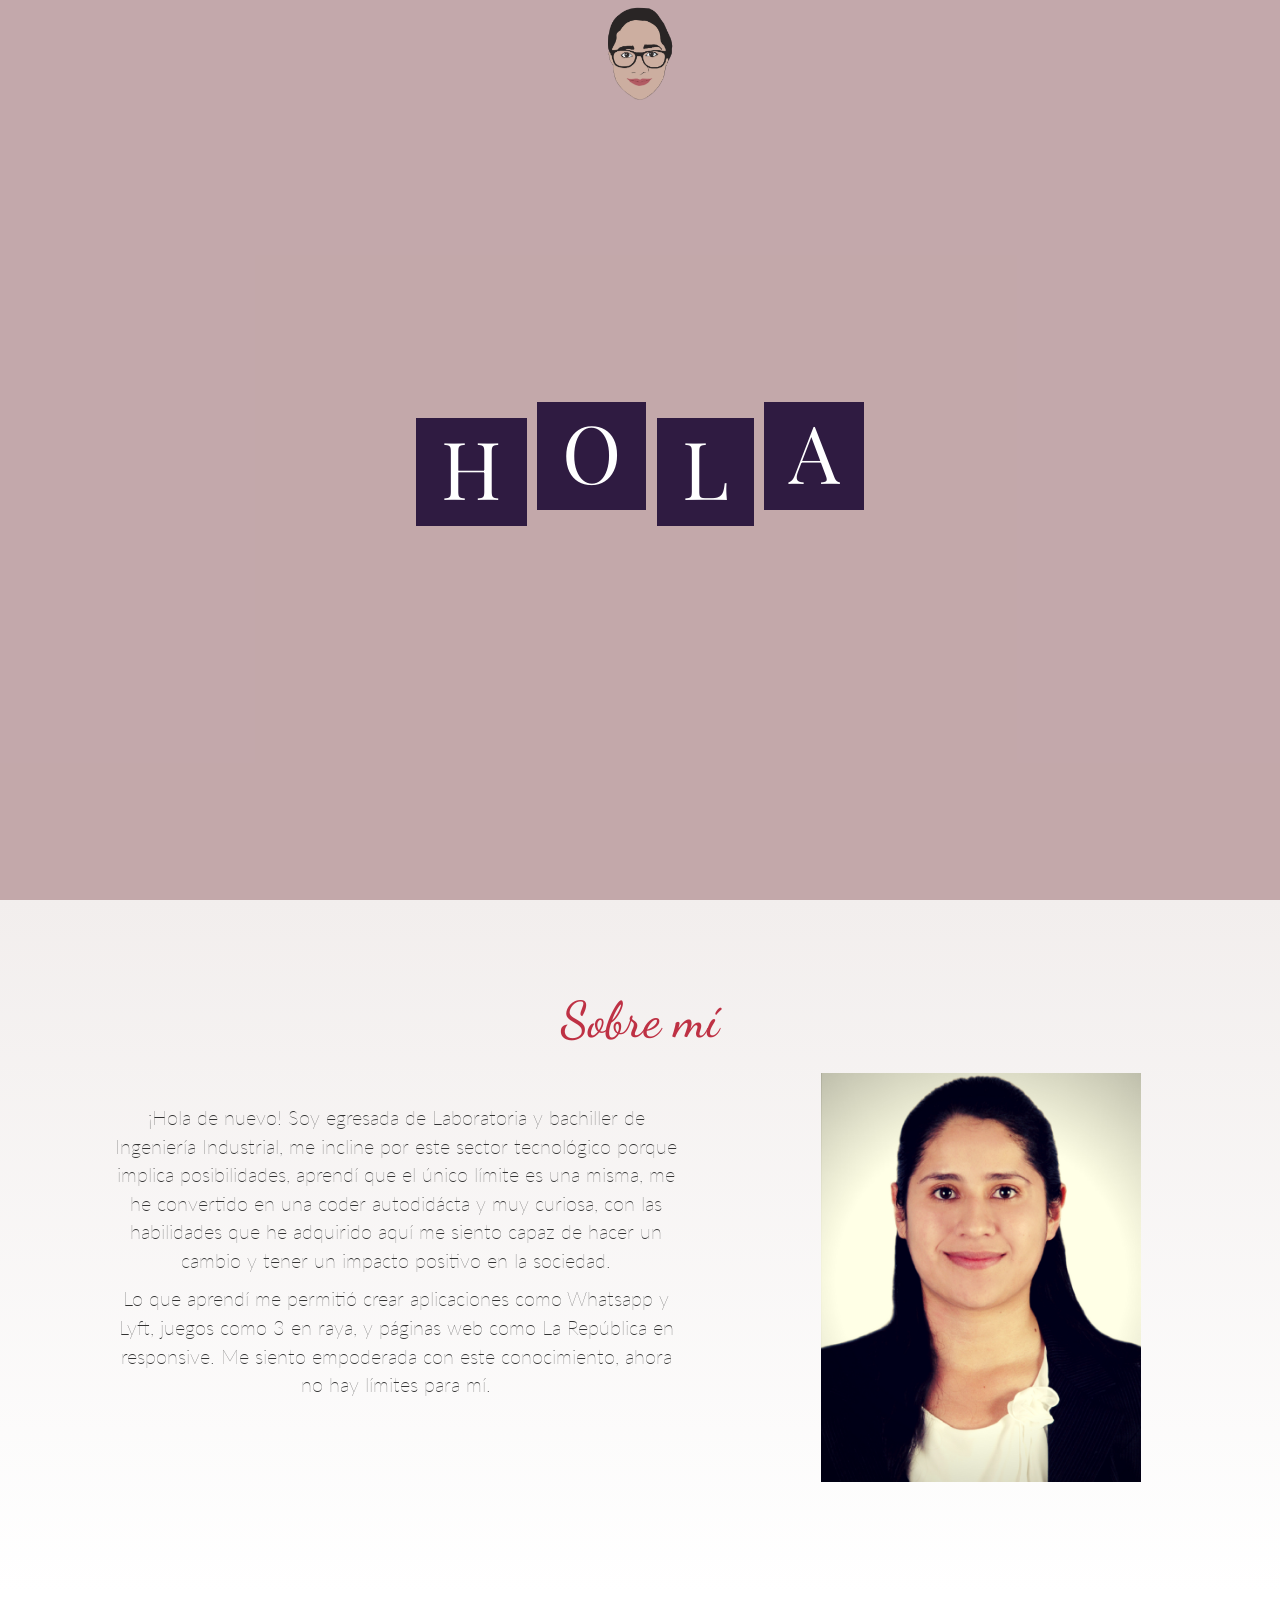
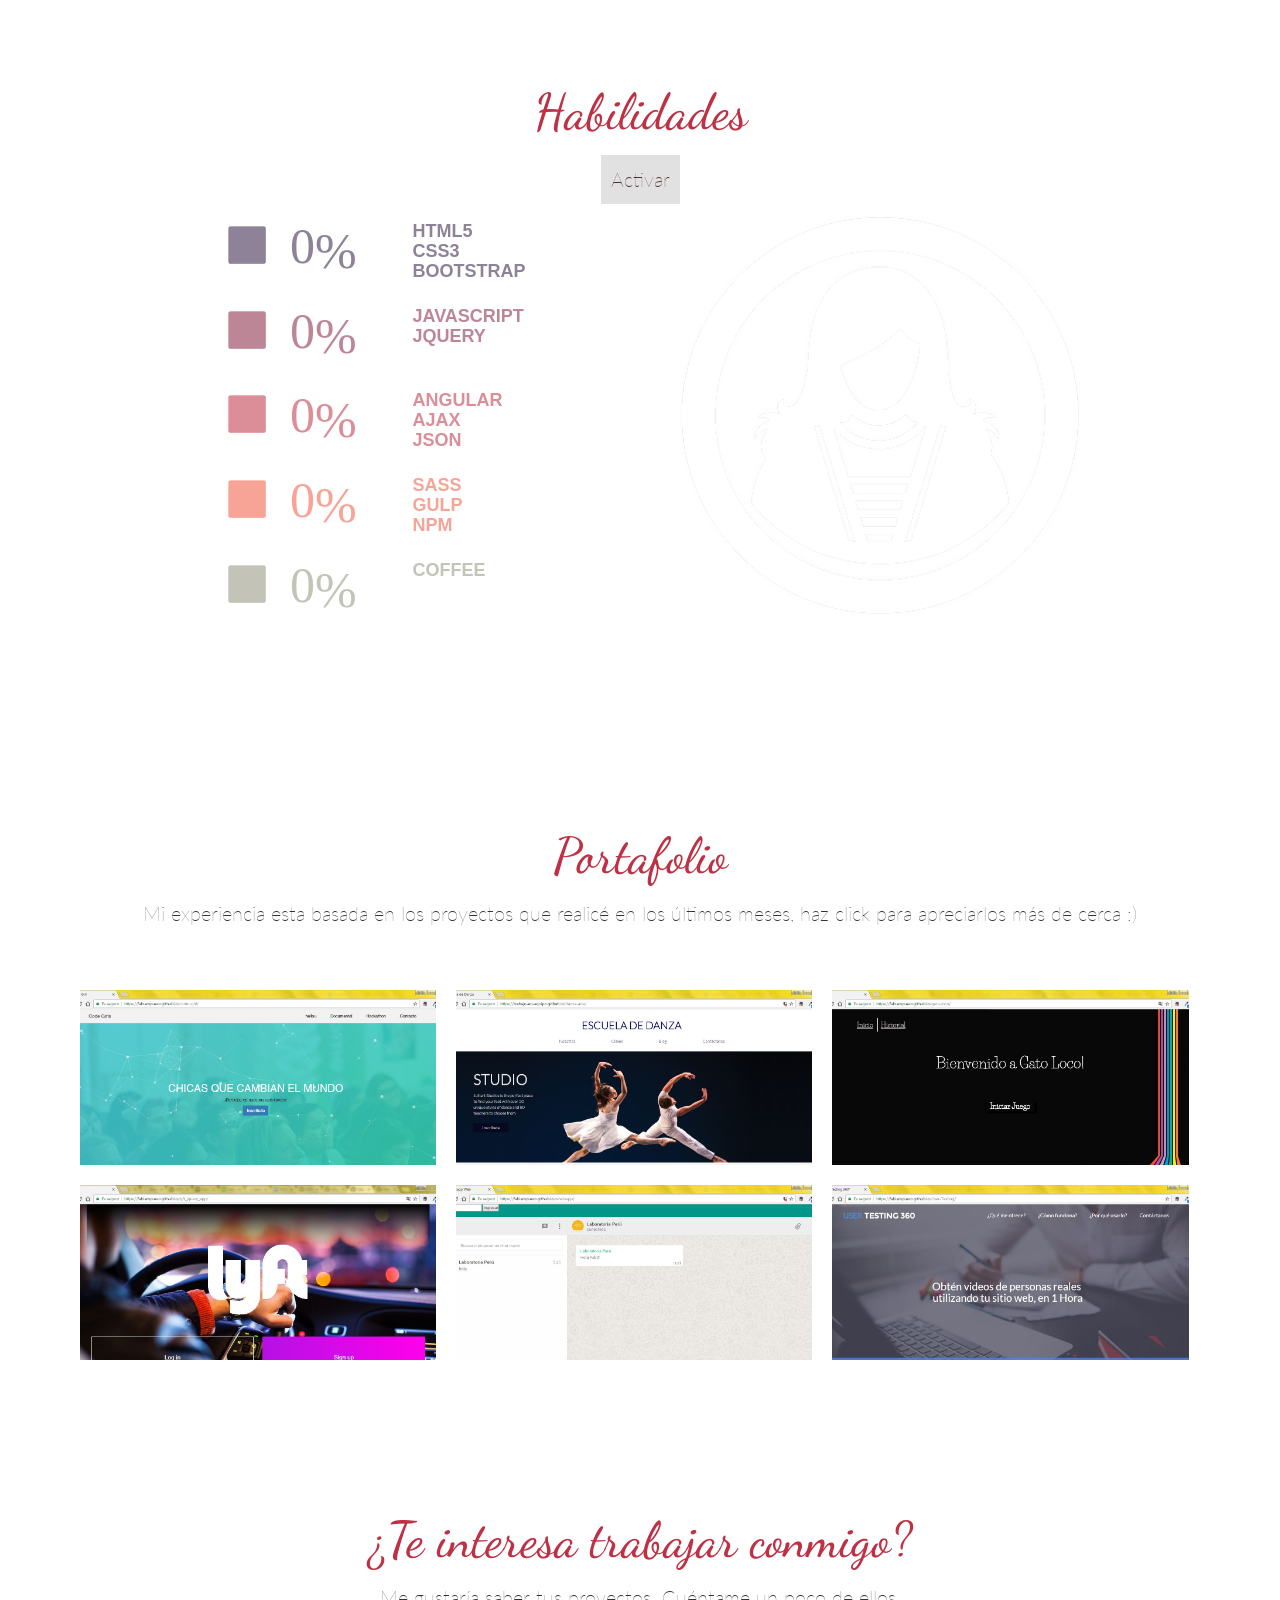
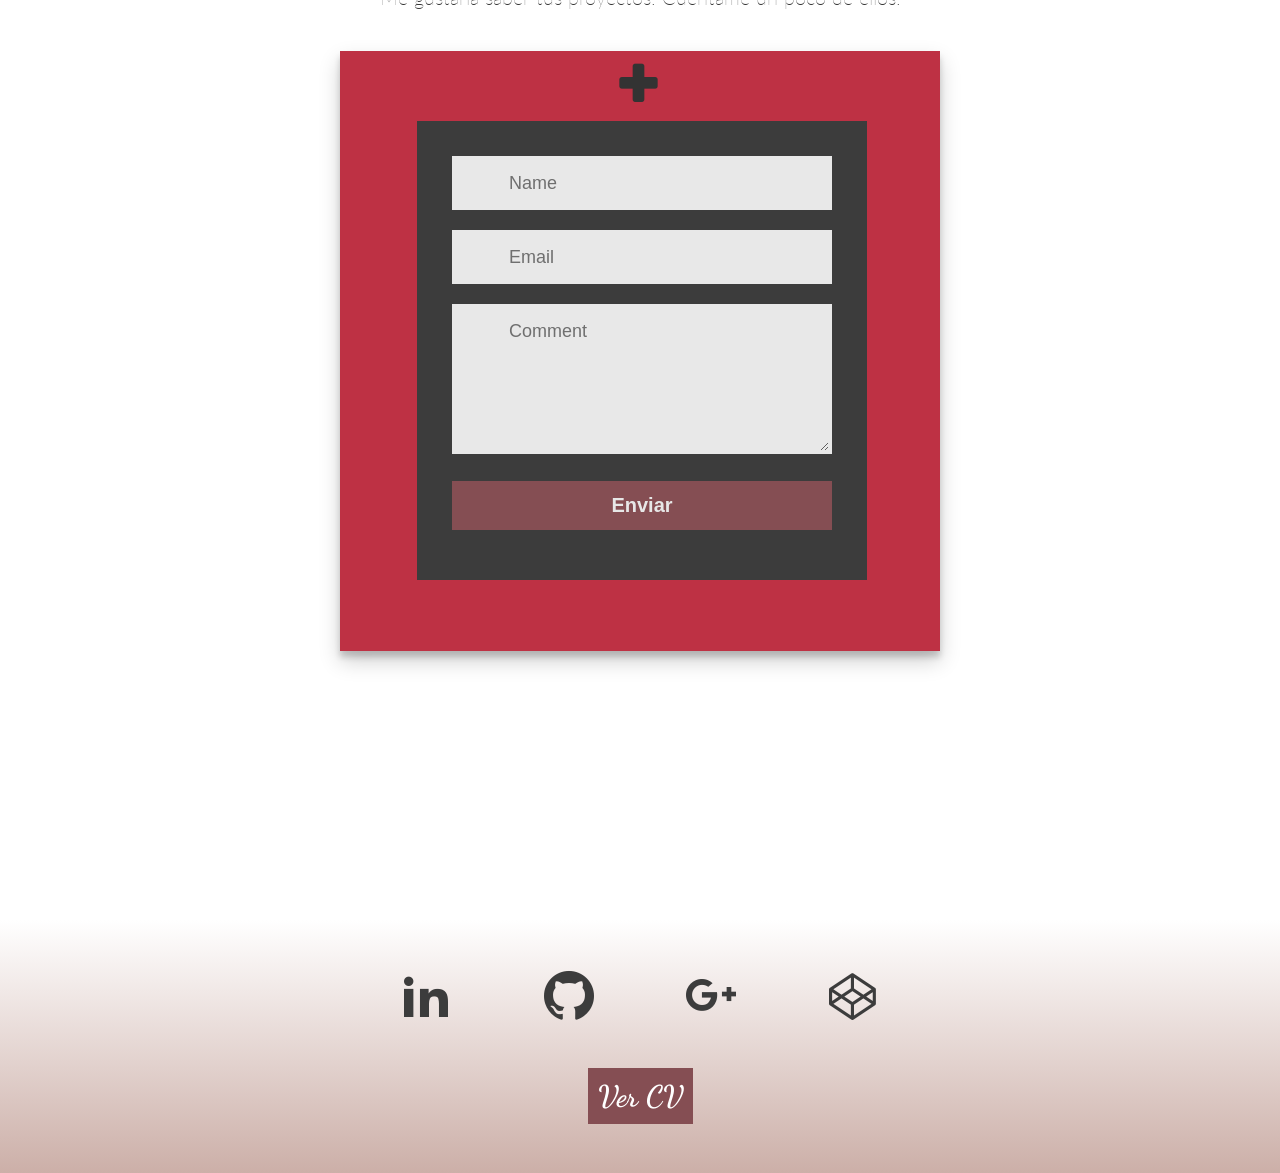
<file: index.html>
<!DOCTYPE html>
<html lang="en">
<head>
	<meta charset="UTF-8">
	<meta http-equiv="X-UA-Compatible" content="IE=edge">
    <meta name="viewport" content="width=device-width, initial-scale=1">
	<title>Portafolio</title>
	<link href="https://fonts.googleapis.com/css?family=Bowlby+One|Bungee+Shade|Dancing+Script|Fredoka+One|Luckiest+Guy" rel="stylesheet">
	<link href="https://fonts.googleapis.com/css?family=Cinzel+Decorative|Josefin+Sans|Julius+Sans+One|Lato|Muli|Open+Sans|Raleway|Roboto|Catamaran" rel="stylesheet">
	<link href="https://fonts.googleapis.com/css?family=Lato|Playfair+Display|Playfair+Display+SC" rel="stylesheet">
	<link rel="shortcut icon" type="image/x-icon" href="img/logo_purple.png">
	<link rel="stylesheet" href="css/bootstrap.min.css">
	<link href="css/hover-min.css" rel="stylesheet">
	<link rel="stylesheet" href="css/header.css">
	<link rel="stylesheet" href="css/contact.css">
	<link rel="stylesheet" href="css/queries.css">
	<link rel="stylesheet" href="css/style.css">
</head>

<body data-spy="scroll" data-target=".navbar" data-offset="50" onload="init()">
<!------------------------------------------------------------------ ¡¡¡¡BIENVENIDO!!!! ESPERO DISFRUTES MI CÓDIGO :D -->
<!-- -------------------------------------------------------------------------------- HEADER -->
    <header>
        <div class="fondo">
            <ul class="ul-logo"><a class="logo" href="index.html"><img class="img-logo" id="logo-img" src="img/logoo2.png" alt=""></a></ul>
            <nav class="navbar navbar-inverse navbar-fixed-top">
                <div class="container-fluid">
                    <div class="navbar-header">
                        <button type="button" class="navbar-toggle" data-toggle="collapse" data-target="#myNavbar">
                            <span class="icon-bar"></span>
                            <span class="icon-bar"></span>
                            <span class="icon-bar"></span>
                        </button>
                    </div>
                    <div>
                    <div class="collapse navbar-collapse" id="myNavbar">
                        <ul class="nav navbar-nav">
                            <li class="col-xs-2"><a class="a-about" href="#aboutme"></a></li>
                            <div class="clearfix visible-xs"></div>
                            <li class="col-xs-2"><a class="a-skill" href="#skills"></a></li>
                            <div class="clearfix visible-xs"></div>
                            <li class="col-xs-2 col-xs-offset-4"><a class="a-portfolio" href="#portfolio"></a></li>
                            <div class="clearfix visible-xs"></div>
                            <li class="col-xs-2"><a class="a-contact" href="#contact"></a></li>
                        </ul>
                    </div>
                    </div>
                </div>
            </nav>
<!-- ---------------------------------------------------------------------------------- HERO -->
            <div class="contenedor">
                <h1 class="hero">
                    <p id="let_h" class="letra letra-h" >H</p>
                    <p id="let_o" class="letra letra-o" >O</p>
                    <p id="let_l" class="letra letra-l" >L</p>
                    <p id="let_a" class="letra letra-a" >A</p>
                    <h1 id="nombre" class="text-center" style="display:none;">¡Bienvenid@! <br><span>Soy Fabiola</span></h1>
                </h1>
            </div>
        </div>
    </header>
    
<!-- ------------------------------------------------------------------------------------- ABOUT ME -->
    <section class="aboutme" id="aboutme">
        <div class="container">
            <div class="row">
                <h2>Sobre mí</h2>
                <div class="container-aboutme">
                    <div class="col-xs-7 about-left">
                        <p class="text-center about-p">¡Hola de nuevo! Soy egresada de Laboratoria y bachiller de Ingeniería Industrial, me incline por este sector tecnológico porque implica posibilidades, aprendí que el único límite es una misma, me he convertido en una coder autodidácta y muy curiosa, con las habilidades que he adquirido aquí me siento capaz de hacer un cambio y tener un impacto positivo en la sociedad.</p>
                        <p class="text-center">Lo que aprendí me permitió crear aplicaciones como Whatsapp y Lyft, juegos como 3 en raya, y páginas web como La República en responsive. Me siento empoderada con este conocimiento, ahora no hay límites para mí.</p>
                    </div>
                    <div class="col-xs-5 text-center about-right">
                        <h5 class="text-center">
                            <img src="img/foto-perfil.png" class="img-responsive img-about" alt="" width="70%">
                        </h5>
                    </div>
                </div>
            </div>
        </div>
    </section>
<!-- --------------------------------------------------------------------------------------- SKILLS -->
<section class="skills" id="skills">
        <div class="container">
            <h2>Habilidades</h2>
            <p class="text-center"><button class="fill fill-btn hvr-rectangle-in">Activar</button></p>
            
            <div class="row">
                <div class="col-xs-6 skills-left">
                    <ul class="list-skills">
                        <li><i class="glyphicon glyphicon-stop skill-html"><span class="count-html">0</span>%</i><h4 class="skill-html">HTML5 <br>CSS3 <br>BOOTSTRAP </h4></li>
                        <li><i class="glyphicon glyphicon-stop skill-css"><span class="count-js">0</span>%</i><h4 class="skill-css">JAVASCRIPT <br>JQUERY</h4></li>
                        <li><i class="glyphicon glyphicon-stop skill-boot"><span class="count-ang">0</span>%</i><h4 class="skill-boot">ANGULAR <br>AJAX <br>JSON</h4></li>
                        <li><i class="glyphicon glyphicon-stop skill-js"><span class="count-npm">0</span>%</i><h4 class="skill-js">SASS <br>GULP <br>NPM</h4></li>
                        <li><i class="glyphicon glyphicon-stop skill-jquery"><span class="count-coff">0</span>%</i><h4 class="skill-jquery">COFFEE</h4></li>
                    </ul>
                    
                </div>
                <div class="col-xs-6 skills-right">
                    <div class="padre">
                        <img class="logo-skill" src="img/logo-skill4.png" alt="">
                        <div class="hijo empty-skills">
                            <div class="html text-center"></div>
                            <div class="css text-center"></div>
                            <div class="js text-center"></div>
                            <div class="bootstrap text-center"></div>
                            <div class="jquery text-center"></div>
                        </div>
                    </div>
                </div>
            </div>
            
            <!--<img src="img/clase_efecto.jpeg" alt="">-->
        </div>
    </section>
<!-- ------------------------------------------------------------------------------------ PORTFOLIO -->
<section class="portfolio" id="portfolio">
        <div class="container">
            <h2>Portafolio</h2>
            <p class="text-center">Mi experiencia esta basada en los proyectos que realicé en los últimos meses, haz click para apreciarlos más de cerca :)
            </p>
            <!--<div class="row">
                <div class="col-md-12">
                    <h4 class="line"><span data-icon="$"  class="portfolio-t"></span><span class="section-title">portfolio</span></h4>
                </div>
            </div>-->

            <div id="showcase">
                <div id="inner-showcase">
                    <div class="row">
                        <div class="col-md-12">
                            <a id="close" href="#" class="glyphicon glyphicon-remove" alt="close-button"></a>
                            <div id="s-content" style="display:block;"></div>
                        </div>
                    </div>
                </div>
            </div>

            <div class="row">
                <div class="col-xs-12">
                    <ul>
                        <li class="list-portfolio">
                            <div class="portfolio-item">
                                <a href="#codergirls" rel="codergirls" class="expand">
                                    <div class="thumb">
                                        <img src="img/codergirls.JPG" alt="Coder Girls"/>
                                    </div>
                                </a> 
                            </div>
                        </li>
                        <li class="list-portfolio">
                            <div class="portfolio-item">
                                <a href="#danzaarte" rel="danzaarte" class="expand">
                                    <div class="thumb">
                                        <img src="img/danzaarte.JPG" alt="Danza Arte"/>
                                    </div>
                                </a> 
                            </div>
                        </li>
                        <li class="list-portfolio">
                            <div class="portfolio-item">
                                <a href="#gatoloco" rel="gatoloco" class="expand">
                                    <div class="thumb">
                                        <img src="img/gatoloco.JPG" alt="Gato Loco"/>
                                    </div>
                                </a> 
                            </div>
                        </li>
                        <li class="list-portfolio">
                            <div class="portfolio-item">
                                <a href="#lyft" rel="lyft" class="expand">
                                    <div class="thumb">
                                        <img src="img/lyft.JPG" alt="Lyft"/>
                                    </div>
                                </a> 
                            </div>
                        </li>
                        <li class="list-portfolio">
                            <div class="portfolio-item">
                                <a href="#whatsapp" rel="whatsapp" class="expand">
                                    <div class="thumb">
                                        <img src="img/whatsapp.JPG" alt="Whatsapp"/>
                                    </div>
                                </a> 
                            </div>
                        </li>
                        <li class="list-portfolio">
                            <div class="portfolio-item">
                                <a href="#usertesting" rel="usertesting" class="expand">
                                    <div class="thumb">
                                        <img src="img/usertesting.JPG" alt="User Testing"/>
                                    </div>
                                </a> 
                            </div>
                        </li>
                    </ul>
                </div>
            </div>
        </div>
    </section>

<!-- ------------------------------------------------------------------------------------- CONTACTO -->
    <footer class="contact" id="contact">
        <div class="container">
            <h2>¿Te interesa trabajar conmigo?</h2>
                <p class="text-center">Me gustaría saber tus proyectos. Cuéntame un poco de ellos.</p>
            <div class="contact-container">
                <span id="btn-contact" class="button glyphicon glyphicon-plus"></span>
                <div class="content">
                    <div id="form-main">
                        <div id="form-div">
                            <form class="form" id="form1" autocomplete="off">

                                <p class="name">
                                <input name="name" type="text" class="feedback-input" placeholder="Name" id="name" onkeyup="validateName(event)"/>
                                </p>

                                <p class="email">
                                <input name="email" type="text" class="feedback-input" id="email" placeholder="Email" onkeyup="validateEmail(event)"/>
                                </p>

                                <p class="text">
                                <textarea name="text" class="feedback-input" id="comment" placeholder="Comment"></textarea>
                                </p>
                                <div class="mensaje-uno"></div>
                                <div class="mensaje"></div>
                                <div class="mensaje-email"></div>
                                <a id="btn-blue">Enviar</a>
                                <!--<div class="submit">
                                <input type="submit" value="SEND" id="button-blue"/>
                                <div class="ease"></div>
                                </div>-->
                            </form>
                        </div>
                    </div>
                </div>
            </div>
        </div>
    </footer>
    
<!-- -------------------------------------------------------------------------------------- FOOTER -->
<section id="footer">
    <div class="container">
        <ul class="list-contact">
            <li><a href="https://www.linkedin.com/in/fabiola-ampuero-chalco-89540612a" target="_blank"><i class="icon-linkedin2"></i></a></li><li><a href="https://github.com/FabiAmpuero" target="_blank"><i class="icon-github"></i></a></li><li><a><i class="icon-google-plus"></i></a></li><li><a href="https://codepen.io/FabiAmpuero/" target="_blank"><i class="icon-codepen"></i></a></li>
        </ul>
        <h3 class="cv-btn"><a href="CV_Fabiola_Ampuero.pdf" target="_blank">Ver CV</a></h3>
    </div>
</section>
<!-- ---------------------------------------------------------------------------------- END FOOTER -->
    <!--<script src="js/jquery.js"></script>-->
    <script src="js/common.js"></script>
    <script src="https://ajax.googleapis.com/ajax/libs/jquery/3.1.1/jquery.min.js"></script>
    <script src="js/jquery.easing.1.3.js"></script>
	<script src="js/bootstrap.min.js"></script>
    <script src="https://maxcdn.bootstrapcdn.com/bootstrap/3.3.7/js/bootstrap.min.js"></script>
    <script src="js/header.js"></script>
    
</body>
</html>
</file>
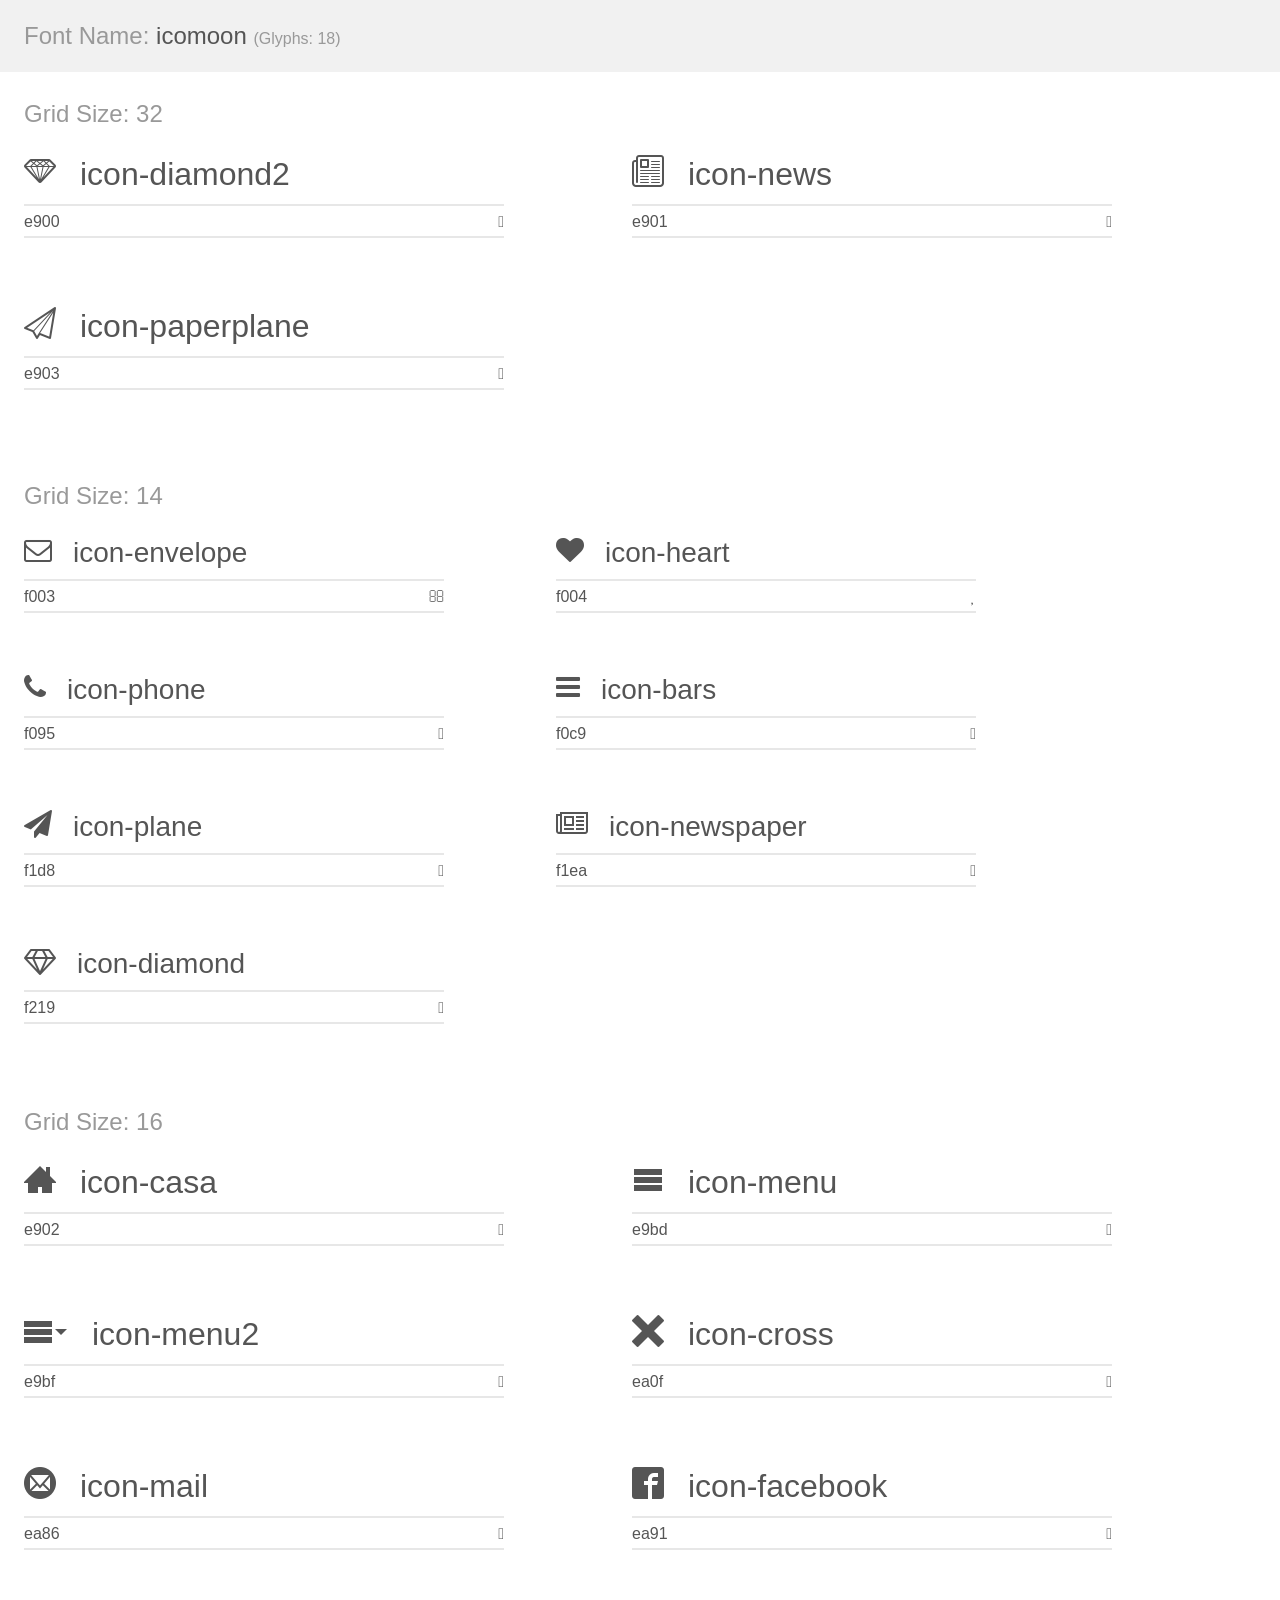
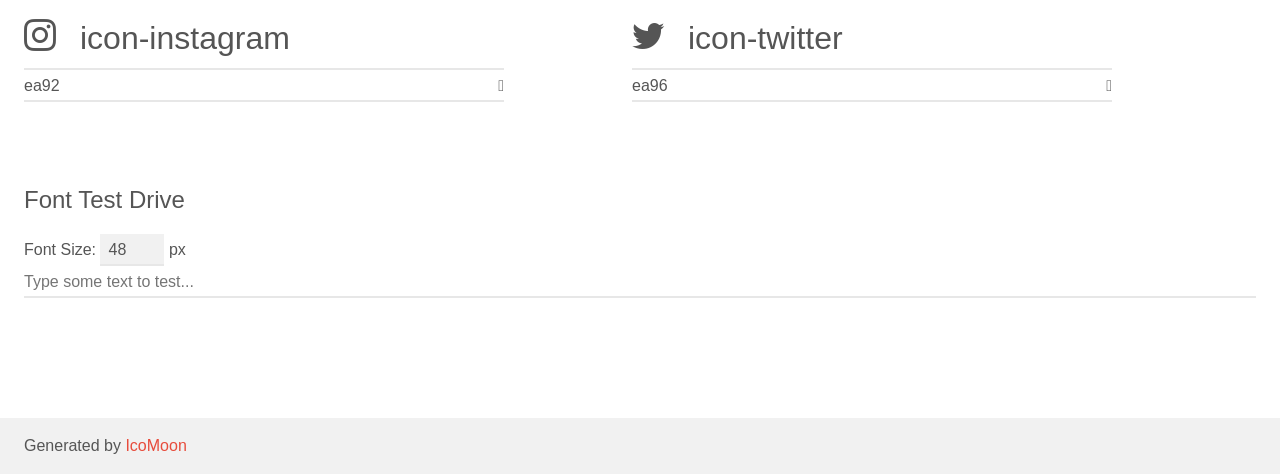
<file: icons/demo.html>
<!doctype html>
<html>
<head>
    <meta charset="utf-8">
    <title>IcoMoon Demo</title>
    <meta name="description" content="An Icon Font Generated By IcoMoon.io">
    <meta name="viewport" content="width=device-width, initial-scale=1">
    <link rel="stylesheet" href="demo-files/demo.css">
    <link rel="stylesheet" href="style.css"></head>
<body>
    <div class="bgc1 clearfix">
        <h1 class="mhmm mvm"><span class="fgc1">Font Name:</span> icomoon <small class="fgc1">(Glyphs:&nbsp;18)</small></h1>
    </div>
    <div class="clearfix mhl ptl">
        <h1 class="mvm mtn fgc1">Grid Size: 32</h1>
        <div class="glyph fs1">
            <div class="clearfix bshadow0 pbs">
                <span class="icon-diamond2">
                
                </span>
                <span class="mls"> icon-diamond2</span>
            </div>
            <fieldset class="fs0 size1of1 clearfix hidden-false">
                <input type="text" readonly value="e900" class="unit size1of2" />
                <input type="text" maxlength="1" readonly value="&#xe900;" class="unitRight size1of2 talign-right" />
            </fieldset>
            <div class="fs0 bshadow0 clearfix hidden-true">
                <span class="unit pvs fgc1">liga: </span>
                <input type="text" readonly value="" class="liga unitRight" />
            </div>
        </div>
        <div class="glyph fs1">
            <div class="clearfix bshadow0 pbs">
                <span class="icon-news">
                
                </span>
                <span class="mls"> icon-news</span>
            </div>
            <fieldset class="fs0 size1of1 clearfix hidden-false">
                <input type="text" readonly value="e901" class="unit size1of2" />
                <input type="text" maxlength="1" readonly value="&#xe901;" class="unitRight size1of2 talign-right" />
            </fieldset>
            <div class="fs0 bshadow0 clearfix hidden-true">
                <span class="unit pvs fgc1">liga: </span>
                <input type="text" readonly value="" class="liga unitRight" />
            </div>
        </div>
        <div class="glyph fs1">
            <div class="clearfix bshadow0 pbs">
                <span class="icon-paperplane">
                
                </span>
                <span class="mls"> icon-paperplane</span>
            </div>
            <fieldset class="fs0 size1of1 clearfix hidden-false">
                <input type="text" readonly value="e903" class="unit size1of2" />
                <input type="text" maxlength="1" readonly value="&#xe903;" class="unitRight size1of2 talign-right" />
            </fieldset>
            <div class="fs0 bshadow0 clearfix hidden-true">
                <span class="unit pvs fgc1">liga: </span>
                <input type="text" readonly value="" class="liga unitRight" />
            </div>
        </div>
    </div>
    <div class="clearfix mhl ptl">
        <h1 class="mvm mtn fgc1">Grid Size: 14</h1>
        <div class="glyph fs2">
            <div class="clearfix bshadow0 pbs">
                <span class="icon-envelope">
                
                </span>
                <span class="mls"> icon-envelope</span>
            </div>
            <fieldset class="fs0 size1of1 clearfix hidden-false">
                <input type="text" readonly value="f003" class="unit size1of2" />
                <input type="text" maxlength="1" readonly value="&#xf003;" class="unitRight size1of2 talign-right" />
            </fieldset>
            <div class="fs0 bshadow0 clearfix hidden-true">
                <span class="unit pvs fgc1">liga: </span>
                <input type="text" readonly value="" class="liga unitRight" />
            </div>
        </div>
        <div class="glyph fs2">
            <div class="clearfix bshadow0 pbs">
                <span class="icon-heart">
                
                </span>
                <span class="mls"> icon-heart</span>
            </div>
            <fieldset class="fs0 size1of1 clearfix hidden-false">
                <input type="text" readonly value="f004" class="unit size1of2" />
                <input type="text" maxlength="1" readonly value="&#xf004;" class="unitRight size1of2 talign-right" />
            </fieldset>
            <div class="fs0 bshadow0 clearfix hidden-true">
                <span class="unit pvs fgc1">liga: </span>
                <input type="text" readonly value="" class="liga unitRight" />
            </div>
        </div>
        <div class="glyph fs2">
            <div class="clearfix bshadow0 pbs">
                <span class="icon-phone">
                
                </span>
                <span class="mls"> icon-phone</span>
            </div>
            <fieldset class="fs0 size1of1 clearfix hidden-false">
                <input type="text" readonly value="f095" class="unit size1of2" />
                <input type="text" maxlength="1" readonly value="&#xf095;" class="unitRight size1of2 talign-right" />
            </fieldset>
            <div class="fs0 bshadow0 clearfix hidden-true">
                <span class="unit pvs fgc1">liga: </span>
                <input type="text" readonly value="" class="liga unitRight" />
            </div>
        </div>
        <div class="glyph fs2">
            <div class="clearfix bshadow0 pbs">
                <span class="icon-bars">
                
                </span>
                <span class="mls"> icon-bars</span>
            </div>
            <fieldset class="fs0 size1of1 clearfix hidden-false">
                <input type="text" readonly value="f0c9" class="unit size1of2" />
                <input type="text" maxlength="1" readonly value="&#xf0c9;" class="unitRight size1of2 talign-right" />
            </fieldset>
            <div class="fs0 bshadow0 clearfix hidden-true">
                <span class="unit pvs fgc1">liga: </span>
                <input type="text" readonly value="" class="liga unitRight" />
            </div>
        </div>
        <div class="glyph fs2">
            <div class="clearfix bshadow0 pbs">
                <span class="icon-plane">
                
                </span>
                <span class="mls"> icon-plane</span>
            </div>
            <fieldset class="fs0 size1of1 clearfix hidden-false">
                <input type="text" readonly value="f1d8" class="unit size1of2" />
                <input type="text" maxlength="1" readonly value="&#xf1d8;" class="unitRight size1of2 talign-right" />
            </fieldset>
            <div class="fs0 bshadow0 clearfix hidden-true">
                <span class="unit pvs fgc1">liga: </span>
                <input type="text" readonly value="" class="liga unitRight" />
            </div>
        </div>
        <div class="glyph fs2">
            <div class="clearfix bshadow0 pbs">
                <span class="icon-newspaper">
                
                </span>
                <span class="mls"> icon-newspaper</span>
            </div>
            <fieldset class="fs0 size1of1 clearfix hidden-false">
                <input type="text" readonly value="f1ea" class="unit size1of2" />
                <input type="text" maxlength="1" readonly value="&#xf1ea;" class="unitRight size1of2 talign-right" />
            </fieldset>
            <div class="fs0 bshadow0 clearfix hidden-true">
                <span class="unit pvs fgc1">liga: </span>
                <input type="text" readonly value="" class="liga unitRight" />
            </div>
        </div>
        <div class="glyph fs2">
            <div class="clearfix bshadow0 pbs">
                <span class="icon-diamond">
                
                </span>
                <span class="mls"> icon-diamond</span>
            </div>
            <fieldset class="fs0 size1of1 clearfix hidden-false">
                <input type="text" readonly value="f219" class="unit size1of2" />
                <input type="text" maxlength="1" readonly value="&#xf219;" class="unitRight size1of2 talign-right" />
            </fieldset>
            <div class="fs0 bshadow0 clearfix hidden-true">
                <span class="unit pvs fgc1">liga: </span>
                <input type="text" readonly value="" class="liga unitRight" />
            </div>
        </div>
    </div>
    <div class="clearfix mhl ptl">
        <h1 class="mvm mtn fgc1">Grid Size: 16</h1>
        <div class="glyph fs3">
            <div class="clearfix bshadow0 pbs">
                <span class="icon-casa">
                
                </span>
                <span class="mls"> icon-casa</span>
            </div>
            <fieldset class="fs0 size1of1 clearfix hidden-false">
                <input type="text" readonly value="e902" class="unit size1of2" />
                <input type="text" maxlength="1" readonly value="&#xe902;" class="unitRight size1of2 talign-right" />
            </fieldset>
            <div class="fs0 bshadow0 clearfix hidden-true">
                <span class="unit pvs fgc1">liga: </span>
                <input type="text" readonly value="home3, house3" class="liga unitRight" />
            </div>
        </div>
        <div class="glyph fs3">
            <div class="clearfix bshadow0 pbs">
                <span class="icon-menu">
                
                </span>
                <span class="mls"> icon-menu</span>
            </div>
            <fieldset class="fs0 size1of1 clearfix hidden-false">
                <input type="text" readonly value="e9bd" class="unit size1of2" />
                <input type="text" maxlength="1" readonly value="&#xe9bd;" class="unitRight size1of2 talign-right" />
            </fieldset>
            <div class="fs0 bshadow0 clearfix hidden-true">
                <span class="unit pvs fgc1">liga: </span>
                <input type="text" readonly value="menu, list3" class="liga unitRight" />
            </div>
        </div>
        <div class="glyph fs3">
            <div class="clearfix bshadow0 pbs">
                <span class="icon-menu2">
                
                </span>
                <span class="mls"> icon-menu2</span>
            </div>
            <fieldset class="fs0 size1of1 clearfix hidden-false">
                <input type="text" readonly value="e9bf" class="unit size1of2" />
                <input type="text" maxlength="1" readonly value="&#xe9bf;" class="unitRight size1of2 talign-right" />
            </fieldset>
            <div class="fs0 bshadow0 clearfix hidden-true">
                <span class="unit pvs fgc1">liga: </span>
                <input type="text" readonly value="menu3, options3" class="liga unitRight" />
            </div>
        </div>
        <div class="glyph fs3">
            <div class="clearfix bshadow0 pbs">
                <span class="icon-cross">
                
                </span>
                <span class="mls"> icon-cross</span>
            </div>
            <fieldset class="fs0 size1of1 clearfix hidden-false">
                <input type="text" readonly value="ea0f" class="unit size1of2" />
                <input type="text" maxlength="1" readonly value="&#xea0f;" class="unitRight size1of2 talign-right" />
            </fieldset>
            <div class="fs0 bshadow0 clearfix hidden-true">
                <span class="unit pvs fgc1">liga: </span>
                <input type="text" readonly value="cross, cancel" class="liga unitRight" />
            </div>
        </div>
        <div class="glyph fs3">
            <div class="clearfix bshadow0 pbs">
                <span class="icon-mail">
                
                </span>
                <span class="mls"> icon-mail</span>
            </div>
            <fieldset class="fs0 size1of1 clearfix hidden-false">
                <input type="text" readonly value="ea86" class="unit size1of2" />
                <input type="text" maxlength="1" readonly value="&#xea86;" class="unitRight size1of2 talign-right" />
            </fieldset>
            <div class="fs0 bshadow0 clearfix hidden-true">
                <span class="unit pvs fgc1">liga: </span>
                <input type="text" readonly value="mail5, contact5" class="liga unitRight" />
            </div>
        </div>
        <div class="glyph fs3">
            <div class="clearfix bshadow0 pbs">
                <span class="icon-facebook">
                
                </span>
                <span class="mls"> icon-facebook</span>
            </div>
            <fieldset class="fs0 size1of1 clearfix hidden-false">
                <input type="text" readonly value="ea91" class="unit size1of2" />
                <input type="text" maxlength="1" readonly value="&#xea91;" class="unitRight size1of2 talign-right" />
            </fieldset>
            <div class="fs0 bshadow0 clearfix hidden-true">
                <span class="unit pvs fgc1">liga: </span>
                <input type="text" readonly value="facebook2, brand11" class="liga unitRight" />
            </div>
        </div>
        <div class="glyph fs3">
            <div class="clearfix bshadow0 pbs">
                <span class="icon-instagram">
                
                </span>
                <span class="mls"> icon-instagram</span>
            </div>
            <fieldset class="fs0 size1of1 clearfix hidden-false">
                <input type="text" readonly value="ea92" class="unit size1of2" />
                <input type="text" maxlength="1" readonly value="&#xea92;" class="unitRight size1of2 talign-right" />
            </fieldset>
            <div class="fs0 bshadow0 clearfix hidden-true">
                <span class="unit pvs fgc1">liga: </span>
                <input type="text" readonly value="instagram, brand12" class="liga unitRight" />
            </div>
        </div>
        <div class="glyph fs3">
            <div class="clearfix bshadow0 pbs">
                <span class="icon-twitter">
                
                </span>
                <span class="mls"> icon-twitter</span>
            </div>
            <fieldset class="fs0 size1of1 clearfix hidden-false">
                <input type="text" readonly value="ea96" class="unit size1of2" />
                <input type="text" maxlength="1" readonly value="&#xea96;" class="unitRight size1of2 talign-right" />
            </fieldset>
            <div class="fs0 bshadow0 clearfix hidden-true">
                <span class="unit pvs fgc1">liga: </span>
                <input type="text" readonly value="twitter, brand16" class="liga unitRight" />
            </div>
        </div>
    </div>

    <!--[if gt IE 8]><!-->
    <div class="mhl clearfix mbl">
        <h1>Font Test Drive</h1>
        <label>
            Font Size: <input id="fontSize" type="number" class="textbox0 mbm"
            min="8" value="48" />
            px
        </label>
        <input id="testText" type="text" class="phl size1of1 mvl"
        placeholder="Type some text to test..." value=""/>
        <div id="testDrive" class="icon-">&nbsp;
        </div>
    </div>
    <!--<![endif]-->
    <div class="bgc1 clearfix">
        <p class="mhl">Generated by <a href="https://icomoon.io/app">IcoMoon</a></p>
    </div>

    <script src="demo-files/demo.js"></script>
</body>
</html>
</file>
<file: css/header.css>
/* ------------------------------------------------------------------------------- GENERAL -- */
* {
  margin: 0;
  padding: 0;
  box-sizing: border-box; }

body {
  margin: 0;
  padding: 0;
  position: relative; }

a:hover {
  text-decoration: none; }

/*header, .fondo, .contenedor, .hero {
    height: 100% !important;
    min-height: 100% !important;
}*/
.contenedor {
  margin: 0 auto;
  box-sizing: border-box; }
  .contenedor .boton {
    margin: 0 auto;
    display: block;
    border-radius: 30px;
    font-size: 15px;
    padding: 12px 20px 10px 20px;
    border: none;
    background: #2F1B41;
    margin-bottom: 240px; }
    .contenedor .boton:hover {
      background: #BE3144;
      color: #fff; }

ul {
  list-style: none; }

h2 {
  margin: 0;
  text-align: center;
  padding: 93px 0 15px 0;
  font-family: "Dancing Script";
  font-size: 50px;
  color: #BE3144; }

h3 {
  font-family: "Dancing Script";
  font-size: 30px;
  color: #BE3144;
  font-weight: bold; }

p {
  font-family: "Lato";
  font-size: 20px;
  font-weight: lighter; }

/* -------------------------------------------------------------------------------- HEADER -- */
header {
  animation: fabi 8s infinite;
  background-size: cover;
  background-attachment: fixed;
  height: 100vh; }

@keyframes fabi {
  0%, 32% {
    background: url(../img/wsbf12-1.jpg) no-repeat;
    background-attachment: fixed;
    background-size: cover; }
  35%, 65% {
    background: url(../img/wsbf13-1-1.jpg) no-repeat;
    background-attachment: fixed;
    background-size: cover; }
  68%, 100% {
    background: url(../img/wsbf17-2.jpg) no-repeat;
    background-attachment: fixed;
    background-size: cover; } }
.fondo {
  background: rgba(133, 78, 83, 0.49) !important;
  height: 100vh; }

.logo {
  display: block;
  text-align: center;
  padding: 4px 0; }

.img-logo {
  width: 70px;
  -webkit-transition: all 0.6s ease-out;
  transition: all 0.6s ease-out;
  position: fixed;
  left: 50%;
  margin-left: -35px;
  z-index: 1000; }
  .img-logo:hover {
    transform: rotate(360deg); }

.navbar-inverse {
  background-color: transparent;
  border-color: transparent;
  z-index: 900; }
  .navbar-inverse .container-fluid {
    padding: 0 !important; }

.navbar-collapse {
  background: transparent;
  color: #fff; }

.nav {
  padding: 0 15px;
  width: 100%; }

.nav > li {
  padding: 0; }

.navbar-nav > li > a {
  text-align: center; }

.navbar-inverse .navbar-nav > li > a {
  color: #f2eeed; }

.navbar-inverse .navbar-nav > li > a:hover {
  color: #fff; }

.navbar-inverse .navbar-nav > .active > a, .navbar-inverse .navbar-nav > .active > a:focus, .navbar-inverse .navbar-nav > .active > a:hover {
  color: #f2eeed;
  background: rgba(44, 44, 44, 0.76); }

.navbar-toggle {
  margin-right: 23px;
  border: none; }

.navbar-toggle:focus, .navbar-toggle:hover {
  background-color: none !important; }

.navbar-inverse .navbar-toggle:focus, .navbar-inverse .navbar-toggle:hover {
  background-color: rgba(64, 0, 0, 0.49) !important; }

/* ---------------------------------------------------------------------------------- HERO -- */
.hero {
  margin: 0 auto;
  text-align: center;
  padding-top: 238px;
  font-weight: bold; }

#nombre {
  /*font-family: "Fredoka One";*/
  font-family: "Dancing Script" !important;
  margin-top: 0;
  padding: 100px;
  font-size: 56px;
  color: #fff; }

.letra {
  background: #2f1b41;
  color: #fff;
  line-height: 60%;
  display: inline-block;
  margin: 0;
  font-size: 80px;
  padding: 25px 25px 35px 25px;
  font-family: "Playfair Display"; }

.letra-h {
  position: relative; }

.letra-o {
  position: relative; }

.letra-l {
  position: relative; }

.letra-a {
  position: relative; }

hr {
  width: 35px;
  margin: 0 auto;
  border-width: 2px;
  border-color: #ff4d0b; }

/* ------------------------------------------------------------------------------ ABOUT ME -- */
.aboutme {
  background: linear-gradient(to bottom, #f2eeed, white);
  padding-bottom: 100px; }

.container-aboutme {
  font-size: 18px; }
  .container-aboutme p {
    padding: 0 45px; }

.about-p {
  margin-top: 40px; }

.img-about {
  margin: 0 auto; }

/* ----------------------------------------------------------------------------- PORTFOLIO -- */
.list-portfolio {
  width: 33%;
  margin: 0;
  float: left; }

.portfolio a:focus {
  color: #fff;
  text-decoration: none; }

/* -------------------------------------------------------------------------------- SKILLS -- */
.skills {
  padding-bottom: 100px; }
  .skills .logo-skill {
    z-index: 1000;
    width: 404px; }
  .skills #fill {
    background: #F05941;
    padding: 15px;
    font-size: 20px;
    color: #fff; }
  .skills .list-skills li {
    margin-bottom: 20px; }
    .skills .list-skills li i {
      font-size: 50px;
      width: 50%;
      padding-left: 150px;
      vertical-align: super; }
    .skills .list-skills li h4 {
      display: inline-block;
      margin: 0;
      position: absolute;
      padding-top: 9px;
      padding-left: 65px;
      vertical-align: middle;
      width: 50%;
      font-weight: bolder; }
    .skills .list-skills li span {
      vertical-align: text-top;
      padding-left: 20px; }
  .skills .padre {
    position: relative;
    /*background: url(../img/logo-skill.png) no-repeat;
    background-size: auto;
    background-position:center center;
    background-attachment: scroll;*/
    height: 404px;
    padding-left: 23px; }
    .skills .padre img {
      opacity: 1; }
  .skills .hijo {
    z-index: -2;
    position: absolute;
    height: 0px;
    overflow: hidden;
    width: 500px;
    bottom: 0;
    transition: all 0.8s;
    width: 402px; }
    .skills .hijo * {
      font-size: 25px;
      color: #fff; }
  .skills .fill-skills {
    height: 400px;
    transition: 3s; }
  .skills .empty-skills {
    height: 0;
    transition: 2s; }
  .skills .fill-btn {
    margin: 0 auto;
    background: #854e53;
    border: none;
    padding: 10px;
    color: #4e2e31; }
    .skills .fill-btn:hover {
      color: #fff !important; }
  .skills .html {
    background: rgba(47, 27, 65, 0.55);
    height: 133px;
    padding: 45px;
    z-index: -2; }
  .skills .css {
    background: rgba(135, 35, 65, 0.55);
    height: 100px;
    padding: 39px;
    z-index: -2; }
  .skills .js {
    background: rgba(190, 49, 68, 0.55);
    height: 76px;
    padding: 20px;
    z-index: -2; }
  .skills .bootstrap {
    background: rgba(240, 89, 65, 0.55);
    height: 58px;
    padding: 25px;
    z-index: -2; }
  .skills .jquery {
    background: rgba(174, 175, 122, 0.55);
    height: 10px;
    padding: 25px;
    z-index: -2; }
  .skills .skill-html {
    color: rgba(47, 27, 65, 0.55); }
  .skills .skill-css {
    color: rgba(135, 35, 65, 0.55); }
  .skills .skill-boot {
    color: rgba(190, 49, 68, 0.55); }
  .skills .skill-js {
    color: rgba(240, 89, 65, 0.55); }
  .skills .skill-jquery {
    color: rgba(145, 145, 125, 0.55); }

/* -----------------------------------------
   Portfolio
----------------------------------------- */
#showcase {
  opacity: 0;
  padding: 10px 0;
  border-top: 1px solid #8e8e8e;
  border-bottom: 1px solid #8e8e8e;
  margin-top: 30px; }

#inner-showcase {
  background: url(../img/wall8.jpg) no-repeat;
  background-attachment: fixed;
  background-size: cover;
  min-height: 480px;
  display: none;
  -webkit-box-shadow: inset 1px 5px 5px 3px rgba(0, 0, 0, 0.5);
  -moz-box-shadow: inset 1px 5px 5px 3px rgba(0, 0, 0, 0.5);
  box-shadow: inset 1px 5px 5px 3px rgba(0, 0, 0, 0.5); }

.animated {
  -webkit-animation: vroum 1.5s ease-in-out;
  -moz-animation: vroum 1.5s ease-in-out;
  animation: vroum 1.5s ease-in-out; }

.portfolio-item {
  height: 195px;
  padding: 10px;
  -webkit-transition: background 1s ease-out;
  -moz-transition: background 1s ease-out;
  -ms-transition: background 1s ease-out;
  -o-transition: background 1s ease-out;
  transition: background 1s ease-out; }
  .portfolio-item:hover {
    background: #BE3144;
    -webkit-transition: all 1s ease-out;
    -moz-transition: all 1s ease-out;
    -ms-transition: all 1s ease-out;
    -o-transition: all 1s ease-out;
    transition: all 1s ease-out; }
  .portfolio-item img {
    margin: 0 auto;
    position: relative;
    display: inline-block;
    left: -22px;
    width: 400px; }

#close {
  position: absolute;
  top: -10px;
  right: 15px;
  font-size: 50px;
  background: rgba(0, 0, 0, 0.63);
  color: #fff;
  padding: 10px;
  z-index: 1000; }

#close:hover {
  opacity: 0.7;
  -ms-filter: "progid:DXImageTransform.Microsoft.Alpha(Opacity=70)"; }

.clicked {
  background: #BE3144;
  opacity: 0.7;
  -ms-filter: "progid:DXImageTransform.Microsoft.Alpha(Opacity=70)"; }

.work-title {
  color: #109f9a;
  font-size: 29px; }

.work-text {
  color: #fff;
  font-size: 17px; }

.work-img {
  -webkit-box-shadow: 1px 5px 5px 3px rgba(0, 0, 0, 0.5);
  box-shadow: 1px 5px 5px 0px rgba(0, 0, 0, 0.5); }

.work-c {
  margin-top: 25px; }

.thumb {
  overflow: hidden;
  background: url(../img/wall9.jpg) repeat;
  height: 100%;
  width: 100%;
  text-align: center; }

.thumb img {
  -webkit-transition: all 0.4s ease-out;
  -moz-transition: all 0.4s ease-out;
  -ms-transition: all 0.4s ease-out;
  -o-transition: all 0.4s ease-out;
  transition: all 0.4s ease-out; }

.thumb img:hover {
  -webkit-transform: scale(1.05);
  -moz-transform: scale(1.05);
  transform: scale(1.05);
  -webkit-transition: all 0.4s ease-out;
  -moz-transition: all 0.4s ease-out;
  -ms-transition: all 0.4s ease-out;
  -o-transition: all 0.4s ease-out;
  transition: all 0.4s ease-out; }

.visit-button {
  padding: 15px 0px;
  color: #fff;
  display: block;
  font-size: 16px;
  background: #F05941;
  margin: 30px 0px;
  text-transform: uppercase;
  width: 80%;
  -webkit-transition: background 0.7s ease-in;
  -moz-transition: background 0.7s ease-in;
  -ms-transition: background 0.7s ease-in;
  -o-transition: background 0.7s ease-in;
  transition: background 0.7s ease-in; }
  .visit-button span {
    font-family: "lato"; }

.visit-button:before {
  padding: 12px 25px;
  margin-right: 15px;
  box-shadow: 2px 0px 2px #ed5942; }

.visit-button:hover {
  background: #bf3f2b;
  color: #fff;
  -webkit-transition: background 0.7s ease-out;
  -moz-transition: background 0.7s ease-out;
  -ms-transition: background 0.7s ease-out;
  -o-transition: background 0.7s ease-out;
  transition: background 0.7s ease-out; }

#btn-blue {
  background: #854e53 !important;
  border: none !important;
  color: #e7e7e7 !important;
  display: block;
  padding: 10px;
  text-align: center;
  font-weight: bold;
  font-size: 20px;
  width: 100%;
  cursor: pointer; }
  #btn-blue:hover {
    color: #4e2e31 !important; }

/* -------------------------------------------------------------------------------- FOOTER -- */
#footer {
  background: linear-gradient(to top, #ccafa8, white);
  padding: 50px 0; }
  #footer ul {
    width: 50%;
    list-style: none;
    margin: 0;
    margin: 0 auto; }
    #footer ul li {
      display: inline-block;
      width: 25%;
      text-align: center;
      cursor: pointer; }
      #footer ul li a {
        text-decoration: none; }
        #footer ul li a:hover {
          text-decoration: none; }
      #footer ul li i {
        color: #3c3c3c;
        font-size: 50px; }
        #footer ul li i:hover {
          color: #be3144; }
  #footer .cv-btn {
    text-align: center;
    margin-top: 58px; }
    #footer .cv-btn a {
      background: #854e53;
      padding: 10px;
      color: #fff; }
      #footer .cv-btn a:focus {
        text-decoration: none; }
      #footer .cv-btn a:hover {
        color: #4e2e31 !important; }

/* ---------------------------------------------------------------------------- END FOOTER -- */

/*# sourceMappingURL=header.css.map */
</file>
<file: css/contact.css>
.button {
  cursor: pointer;
  width: 60px;
  height: 60px;
  display: inline-block;
  font-size: 40px;
  line-height: 54px;
  font-weight: bold;
  transform: rotate(45deg);
  transition: all 0.7s cubic-bezier(0.4, 0, 0.2, 1); }

.expand-contact .button {
  transform: rotate(630deg);
  transition: all 0.5s cubic-bezier(0.4, 0, 0.2, 1); }

.contact .contact-container {
  background-color: #be3144;
  border-radius: 50%;
  width: 60px;
  max-width: 60px;
  height: 60px;
  text-align: center;
  box-shadow: 0 3px 6px rgba(0, 0, 0, 0.16), 0 3px 6px rgba(0, 0, 0, 0.23);
  overflow: hidden;
  transition: all 0.2s 0.45s, height 0.2s cubic-bezier(0.4, 0, 0.2, 1) 0.25s, max-width 0.2s cubic-bezier(0.4, 0, 0.2, 1) 0.35s, width 0.2s cubic-bezier(0.4, 0, 0.2, 1) 0.35s; }

.contact .contact-container.expand-contact {
  box-shadow: 0 10px 20px rgba(0, 0, 0, 0.19), 0 6px 6px rgba(0, 0, 0, 0.17);
  border-radius: 0;
  width: 80%;
  height: 600px;
  max-width: 600px;
  padding: 0;
  transition: all 0.2s, max-width 0.2s cubic-bezier(0.4, 0, 0.2, 1) 0.1s, height 0.3s ease 0.25s; }

.contact .content {
  transform: translateY(100%);
  width: 100%;
  height: 100%;
  opacity: 0;
  text-align: left;
  transition: transform 0.2s cubic-bezier(0.4, 0, 0.2, 1), opacity 0.2s 0.2s; }

.contact .expand-contact .content {
  transform: translateY(0px);
  opacity: 1;
  transition: transform 0.7s cubic-bezier(0.4, 0, 0.2, 1) 0.05s, opacity 0s; }

.contact .content .head {
  padding: 0 0 20px 0; }

.contact .content .body {
  color: #000;
  color: rgba(0, 0, 0, 0.87);
  background-color: #FFF;
  width: 100%;
  height: 100%;
  padding: 10px 0;
  box-sizing: border-box; }

/* -------------------------------------------------------------------------------- FOOTER -- */
.contact {
  margin-top: 50px;
  /* Icons ---------------------------------- */ }
  .contact .contact-container {
    margin: 40px auto; }
  .contact #form-main {
    width: 100%;
    float: left;
    padding-top: 10px; }
  .contact #form-div {
    background-color: #3c3c3c;
    padding-left: 35px;
    padding-right: 35px;
    padding-top: 35px;
    padding-bottom: 50px;
    width: 450px;
    float: left;
    left: 50%;
    position: absolute;
    margin-left: -223px; }
  .contact .feedback-input {
    opacity: 0.9;
    color: #0493bd;
    font-family: 'Montserrat', Helvetica, Arial, sans-serif;
    font-weight: 400;
    font-size: 18px;
    border-radius: 0;
    line-height: 22px;
    background-color: #fbfbfb;
    border: 3px solid #fbfbfb;
    padding: 13px 13px 13px 54px;
    margin-bottom: 10px;
    width: 100%;
    -webkit-box-sizing: border-box;
    -moz-box-sizing: border-box;
    -ms-box-sizing: border-box;
    box-sizing: border-box; }
  .contact .feedback-input:focus {
    background: #fff;
    box-shadow: 0;
    border: 3px solid #3498db;
    color: #3498db;
    outline: none;
    padding: 13px 13px 13px 54px; }
  .contact .focused {
    color: #30aed6;
    border: #30aed6 solid 3px; }
  .contact #name {
    background-size: 30px 30px;
    background-position: 11px 8px;
    background-repeat: no-repeat; }
  .contact #name:focus {
    background-size: 30px 30px;
    background-position: 8px 5px;
    background-position: 11px 8px;
    background-repeat: no-repeat; }
  .contact #email {
    background-size: 30px 30px;
    background-position: 11px 8px;
    background-repeat: no-repeat; }
  .contact #email:focus {
    background-size: 30px 30px;
    background-position: 11px 8px;
    background-repeat: no-repeat; }
  .contact #comment {
    background-size: 30px 30px;
    background-position: 11px 8px;
    background-repeat: no-repeat; }
  .contact textarea {
    width: 100%;
    height: 150px;
    line-height: 150%; }
  .contact input:hover, .contact textarea:hover,
  .contact input:focus, .contact textarea:focus {
    background-color: white; }
  .contact #button-blue {
    font-family: 'Montserrat', Helvetica, Arial,  sans-serif;
    float: left;
    width: 100%;
    border: #fbfbfb solid 4px;
    cursor: pointer;
    background-color: #F05941;
    color: white;
    font-size: 24px;
    padding-top: 22px;
    padding-bottom: 22px;
    -webkit-transition: all 0.3s;
    -moz-transition: all 0.3s;
    transition: all 0.3s; }
  .contact #button-blue:hover {
    background-color: transparent;
    color: #872341; }
  .contact .submit:hover {
    color: #F05941; }
  .contact .ease {
    border-top: 3px #3c3c3c solid;
    width: 0px;
    height: 76px;
    background-color: #fbfbfb;
    -webkit-transition: .3s ease;
    -moz-transition: .3s ease;
    -o-transition: .3s ease;
    -ms-transition: .3s ease;
    transition: .3s ease; }
  @media only screen and (max-width: 580px) {
    .contact #form-div {
      left: 3%;
      margin-right: 3%;
      width: 94%;
      margin-left: 0;
      padding-left: 3%;
      padding-right: 3%; } }

/*# sourceMappingURL=contact.css.map */
</file>
<file: css/queries.css>
@media screen and (max-width: 1199px) {
  .portfolio-item img {
    left: -48px; }

  .skills .list-skills li i {
    padding-left: 100px !important; } }
@media screen and (max-width: 991px) {
  .container {
    width: 785px !important; }

  #close {
    top: -36px; }

  .visit-button {
    display: inline-block;
    width: 51%;
    margin: 10px 0; }

  #inner-showcase .row {
    padding: 0 30px 40px 30px; }

  .portfolio-item img {
    left: -84px; }

  .container-aboutme p {
    padding: 0; }

  .about-p {
    margin-top: 20px; }

  .img-about {
    padding-left: 20px;
    margin-top: 37px; }

  .skills ul {
    text-align: left; }

  p {
    font-size: 17px; }

  .skills .list-skills li i {
    font-size: 41px !important;
    padding-left: 50px !important; }
  .skills .list-skills li h4 {
    font-size: 16px !important;
    padding-left: 20px !important; }

  .skills .padre {
    padding-left: 0;
    width: 350px;
    height: 350px; }

  .logo-skill {
    width: 350px !important; }

  .skills .hijo {
    width: 348px !important; }

  .padre {
    margin-top: 20px; }
    .padre .html {
      height: 118px; }
    .padre .css {
      height: 90px; }
    .padre .js {
      height: 69px; }
    .padre .bootstrap {
      height: 55px; }
    .padre .jquery {
      height: 14px; }

  .skills .fill-skills {
    height: 350px; } }
@media screen and (max-width: 950px) {
  .container {
    width: 80% !important; } }
@media screen and (max-width: 900px) {
  .list-portfolio {
    width: 50%; }

  .portfolio-item img {
    left: -23px; }

  .skills .list-skills li i {
    padding-left: 0 !important; } }
@media screen and (max-width: 784px) {
  .skills .row > div {
    width: 100% !important; }

  .skills ul {
    margin-top: 20px;
    margin-left: 50px; }
    .skills ul li {
      display: inline-block;
      width: 200px; }

  .skills .list-skills li i {
    font-size: 35px !important;
    padding-left: 0px !important; }
  .skills .list-skills li h4 {
    font-size: 14px !important;
    padding-left: 35px !important;
    display: block;
    padding-top: 0; }

  .skills .list-skills li {
    margin-bottom: 49px; }

  .skills-left, .skills-right {
    width: 100% !important; }

  .skills .padre {
    margin: 0 auto;
    text-align: center;
    width: 350px !important; }

  .skills h4 {
    padding-left: 20px; }

  .skills {
    padding-bottom: 0; }

  .portfolio-item img {
    left: -33px; }

  .skills .list-skills li {
    padding-left: 30px; }

  .about-left, .about-right {
    width: 100%; }

  .img-about {
    width: 30%; }

  .contact .contact-container.expand-contact {
    width: 93%; } }
@media screen and (max-width: 700px) {
  #nombre {
    padding: 50px 0px; } }
@media screen and (max-width: 767px) {
  .col-xs-offset-4 {
    margin-left: 0 !important; }

  .col-xs-2 {
    width: 100% !important; }

  .navbar-nav > li > a {
    text-align: center; }

  .navbar-nav {
    margin: 0; }

  .nav {
    padding: 0; }

  .navbar-inverse .navbar-collapse, .navbar-inverse .navbar-form {
    margin-top: 40px; }

  .navbar-inverse .navbar-collapse, .navbar-inverse .navbar-form {
    border-color: transparent; }

  .letra {
    font-size: 60px; } }
@media screen and (max-width: 660px) {
  .list-portfolio {
    width: 100%;
    padding: 10px 80px !important; }

  .portfolio-item img {
    left: 0; } }
@media screen and (max-width: 611px) {
  .list-portfolio {
    padding: 10px 40px !important; } }
@media screen and (max-width: 604px) {
  .skills .list-skills {
    margin-left: 0; }
    .skills .list-skills li i {
      font-size: 28px !important;
      padding-left: 0px !important; }
    .skills .list-skills li h4 {
      font-size: 13px !important;
      padding-left: 35px !important;
      display: block;
      padding-top: 0; }

  .skills .padre {
    padding-left: 0;
    width: 280px !important;
    height: 280px; }

  .logo-skill {
    width: 280px !important; }

  .skills .hijo {
    width: 278px !important; }

  .padre {
    margin-top: 20px; }
    .padre .html {
      height: 95px;
      padding: 0; }
    .padre .css {
      height: 72px;
      padding: 0; }
    .padre .js {
      height: 56px;
      padding: 0; }
    .padre .bootstrap {
      height: 44px;
      padding: 0; }
    .padre .jquery {
      height: 11px;
      padding: 0; }

  .skills .fill-skills {
    height: 280px; }

  p {
    font-size: 16px; }

  h2 {
    font-size: 45px; }

  .img-about {
    width: 50%; }

  .contact .contact-container.expand-contact {
    width: 100%; }

  .contact .feedback-input {
    font-size: 15px; }

  .contact #form-div {
    width: 80%;
    float: none;
    margin-left: -182px;
    padding-bottom: 25px; }

  .feedback-input {
    max-width: 100%;
    max-height: 118px; }

  .portfolio-item img {
    left: -20px; } }
@media screen and (max-width: 600px) {
  .letra {
    font-size: 50px; }

  #footer ul {
    width: 73%; } }
@media screen and (max-width: 580px) {
  .contact #form-div {
    margin-left: 30px; }

  #btn-blue {
    font-size: 16px; } }
@media screen and (max-width: 535px) {
  .skills .list-skills li {
    display: inline-block !important;
    padding-left: 0;
    margin-bottom: 10px; }
    .skills .list-skills li h4 {
      padding-left: 0 !important;
      display: inline-block !important; }

  .portfolio-item img {
    left: -50px; } }
@media screen and (max-width: 514px) {
  .list-portfolio {
    width: 100%;
    padding: 10px 0px !important; } }
@media screen and (max-width: 486px) {
  .contact #form-div {
    left: -1%;
    width: 85%; }

  .portfolio-item img {
    left: -27px; }

  .skills .list-skills li {
    padding: 0; } }
@media screen and (max-width: 450px) {
  .letra {
    font-size: 35px;
    padding: 20px 20px 25px 20px; } }
@media screen and (max-width: 433px) {
  #footer ul {
    width: 90%; } }
@media screen and (max-width: 400px) {
  .letra {
    font-size: 28px; } }
@media screen and (max-width: 397px) {
  .container {
    width: 90% !important; }

  .skills .list-skills {
    margin-left: 70px; }

  #footer ul {
    width: 100%; }

  .portfolio-item img {
    left: -42px; }

  port-right {
    width: 100%; }

  port-left {
    width: 100%; }

  .visit-button {
    width: 100% !important; } }
@media screen and (max-width: 360px) {
  .container {
    width: 95% !important; }

  .skills .list-skills {
    margin-left: 60px; }

  .contact #form-div {
    padding-left: 5%;
    padding-right: 5%;
    width: 89%;
    left: -3%; } }

/*# sourceMappingURL=queries.css.map */
</file>
<file: css/style.css>
@font-face {
  font-family: 'icomoon';
  src:  url('fonts/icomoon.eot?5p8itr');
  src:  url('fonts/icomoon.eot?5p8itr#iefix') format('embedded-opentype'),
    url('fonts/icomoon.ttf?5p8itr') format('truetype'),
    url('fonts/icomoon.woff?5p8itr') format('woff'),
    url('fonts/icomoon.svg?5p8itr#icomoon') format('svg');
  font-weight: normal;
  font-style: normal;
}

[class^="icon-"], [class*=" icon-"] {
  /* use !important to prevent issues with browser extensions that change fonts */
  font-family: 'icomoon' !important;
  speak: none;
  font-style: normal;
  font-weight: normal;
  font-variant: normal;
  text-transform: none;
  line-height: 1;

  /* Better Font Rendering =========== */
  -webkit-font-smoothing: antialiased;
  -moz-osx-font-smoothing: grayscale;
}

.icon-dots-three-vertical:before {
  content: "\e902";
}
.icon-chevron-up:before {
  content: "\f077";
}
.icon-chevron-down:before {
  content: "\f078";
}
.icon-chevron-circle-left:before {
  content: "\f137";
}
.icon-chevron-circle-right:before {
  content: "\f138";
}
.icon-chevron-circle-up:before {
  content: "\f139";
}
.icon-chevron-circle-down:before {
  content: "\f13a";
}
.icon-file-pdf-o:before {
  content: "\f1c1";
}
.icon-user-circle-o:before {
  content: "\f2be";
}
.icon-full-moon:before {
  content: "\e900";
}
.icon-phone:before {
  content: "\e942";
}
.icon-google-plus:before {
  content: "\ea8b";
}
.icon-facebook:before {
  content: "\ea90";
}
.icon-github:before {
  content: "\eab0";
}
.icon-linkedin:before {
  content: "\eac9";
}
.icon-linkedin2:before {
  content: "\eaca";
}
.icon-file-pdf:before {
  content: "\eadf";
}
.icon-codepen:before {
  content: "\eae8";
}
</file>
<file: icons/demo-files/demo.css>
body {
  padding: 0;
  margin: 0;
  font-family: sans-serif;
  font-size: 1em;
  line-height: 1.5;
  color: #555;
  background: #fff;
}
h1 {
  font-size: 1.5em;
  font-weight: normal;
}
small {
  font-size: .66666667em;
}
a {
  color: #e74c3c;
  text-decoration: none;
}
a:hover, a:focus {
  box-shadow: 0 1px #e74c3c;
}
.bshadow0, input {
  box-shadow: inset 0 -2px #e7e7e7;
}
input:hover {
  box-shadow: inset 0 -2px #ccc;
}
input, fieldset {
  font-family: sans-serif;
  font-size: 1em;
  margin: 0;
  padding: 0;
  border: 0;
}
input {
  color: inherit;
  line-height: 1.5;
  height: 1.5em;
  padding: .25em 0;
}
input:focus {
  outline: none;
  box-shadow: inset 0 -2px #449fdb;
}
.glyph {
  font-size: 16px;
  width: 15em;
  padding-bottom: 1em;
  margin-right: 4em;
  margin-bottom: 1em;
  float: left;
  overflow: hidden;
}
.liga {
  width: 80%;
  width: calc(100% - 2.5em);
}
.talign-right {
  text-align: right;
}
.talign-center {
  text-align: center;
}
.bgc1 {
  background: #f1f1f1;
}
.fgc1 {
  color: #999;
}
.fgc0 {
  color: #000;
}
p {
  margin-top: 1em;
  margin-bottom: 1em;
}
.mvm {
  margin-top: .75em;
  margin-bottom: .75em;
}
.mtn {
  margin-top: 0;
}
.mtl, .mal {
  margin-top: 1.5em;
}
.mbl, .mal {
  margin-bottom: 1.5em;
}
.mal, .mhl {
  margin-left: 1.5em;
  margin-right: 1.5em;
}
.mhmm {
  margin-left: 1em;
  margin-right: 1em;
}
.mls {
  margin-left: .25em;
}
.ptl {
  padding-top: 1.5em;
}
.pbs, .pvs {
  padding-bottom: .25em;
}
.pvs, .pts {
  padding-top: .25em;
}
.unit {
  float: left;
}
.unitRight {
  float: right;
}
.size1of2 {
  width: 50%;
}
.size1of1 {
  width: 100%;
}
.clearfix:before, .clearfix:after {
  content: " ";
  display: table;
}
.clearfix:after {
  clear: both;
}
.hidden-true {
  display: none;
}
.textbox0 {
  width: 3em;
  background: #f1f1f1;
  padding: .25em .5em;
  line-height: 1.5;
  height: 1.5em;
}
#testDrive {
  display: block;
  padding-top: 24px;
  line-height: 1.5;
}
.fs0 {
  font-size: 16px;
}
.fs1 {
  font-size: 32px;
}
.fs2 {
  font-size: 28px;
}
.fs3 {
  font-size: 32px;
}
</file>
<file: icons/style.css>
@font-face {
  font-family: 'icomoon';
  src:  url('fonts/icomoon.eot?4f2jcb');
  src:  url('fonts/icomoon.eot?4f2jcb#iefix') format('embedded-opentype'),
    url('fonts/icomoon.ttf?4f2jcb') format('truetype'),
    url('fonts/icomoon.woff?4f2jcb') format('woff'),
    url('fonts/icomoon.svg?4f2jcb#icomoon') format('svg');
  font-weight: normal;
  font-style: normal;
}

[class^="icon-"], [class*=" icon-"] {
  /* use !important to prevent issues with browser extensions that change fonts */
  font-family: 'icomoon' !important;
  speak: none;
  font-style: normal;
  font-weight: normal;
  font-variant: normal;
  text-transform: none;
  line-height: 1;

  /* Better Font Rendering =========== */
  -webkit-font-smoothing: antialiased;
  -moz-osx-font-smoothing: grayscale;
}

.icon-diamond2:before {
  content: "\e900";
}
.icon-news:before {
  content: "\e901";
}
.icon-paperplane:before {
  content: "\e903";
}
.icon-envelope:before {
  content: "\f003";
}
.icon-heart:before {
  content: "\f004";
}
.icon-phone:before {
  content: "\f095";
}
.icon-bars:before {
  content: "\f0c9";
}
.icon-plane:before {
  content: "\f1d8";
}
.icon-newspaper:before {
  content: "\f1ea";
}
.icon-diamond:before {
  content: "\f219";
}
.icon-casa:before {
  content: "\e902";
}
.icon-menu:before {
  content: "\e9bd";
}
.icon-menu2:before {
  content: "\e9bf";
}
.icon-cross:before {
  content: "\ea0f";
}
.icon-mail:before {
  content: "\ea86";
}
.icon-facebook:before {
  content: "\ea91";
}
.icon-instagram:before {
  content: "\ea92";
}
.icon-twitter:before {
  content: "\ea96";
}
</file>
